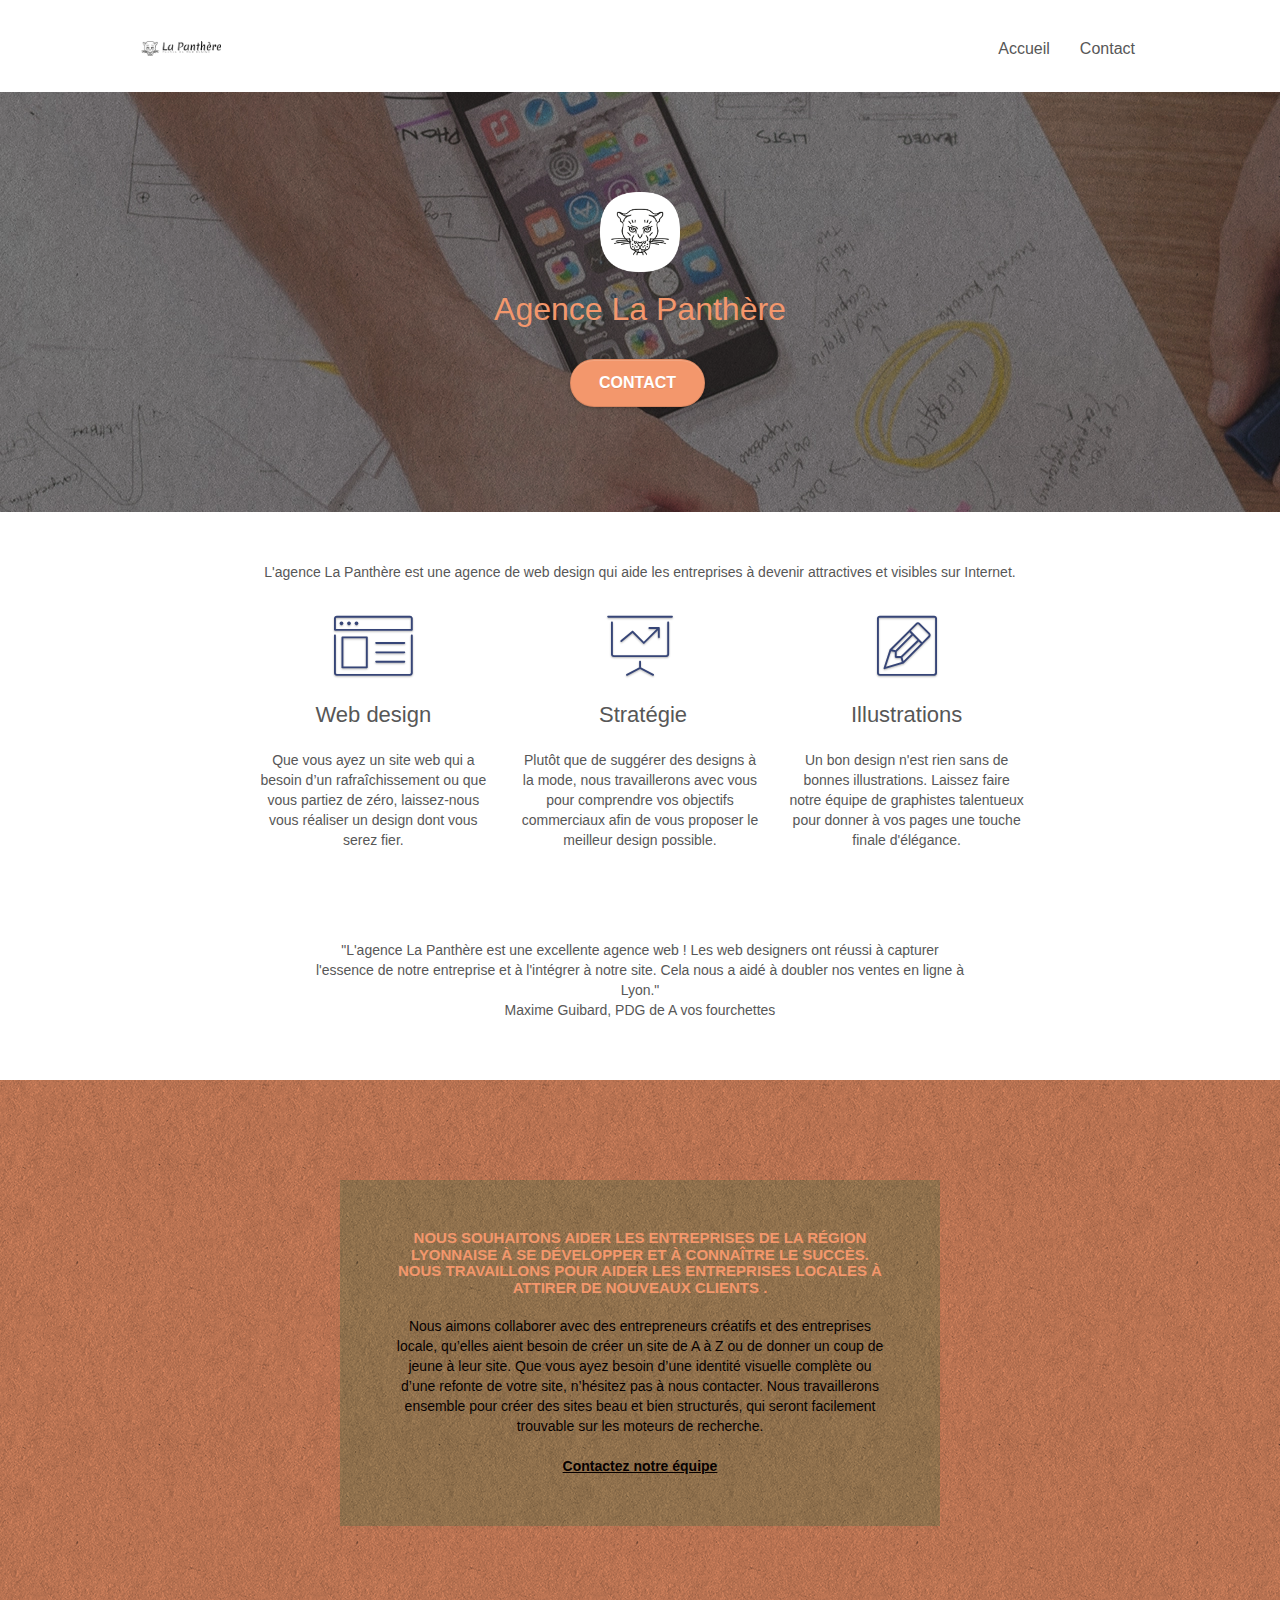
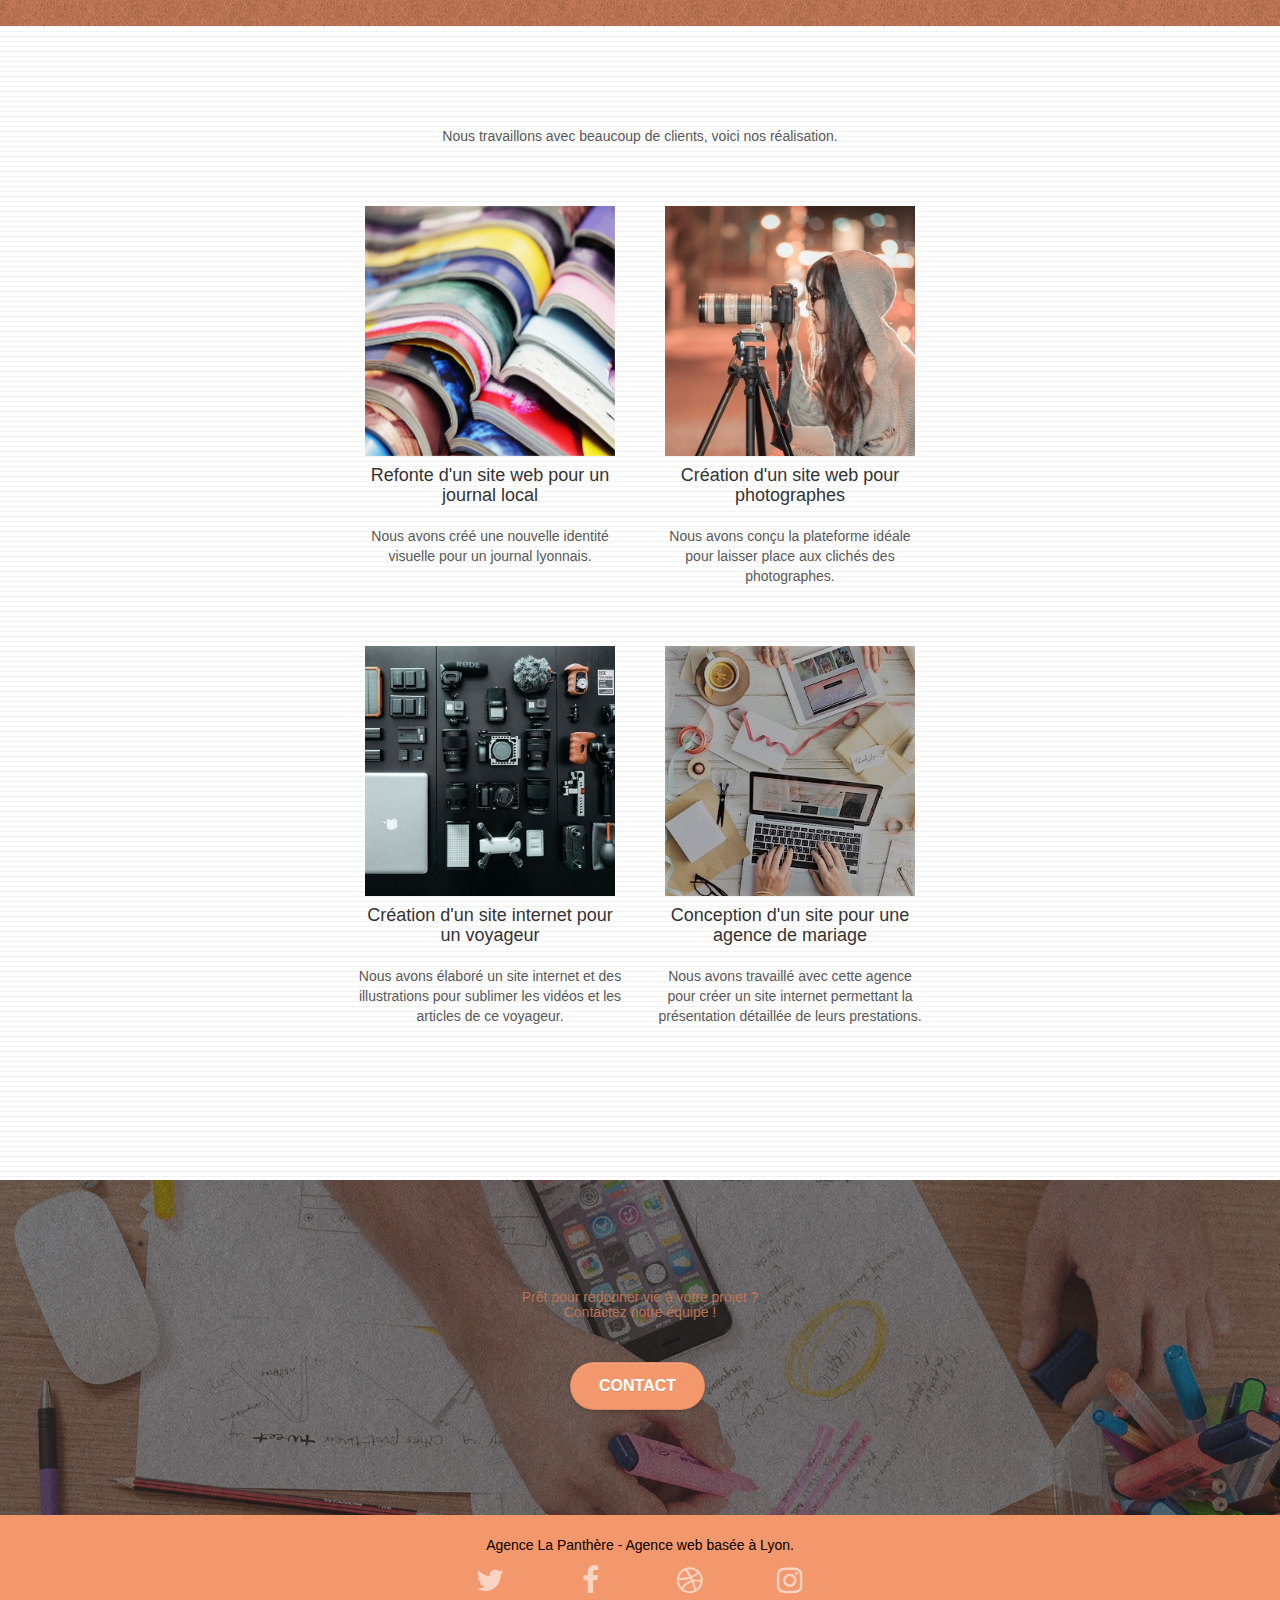
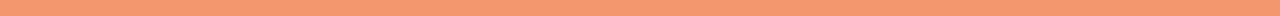
<file: index.html>
<!doctype html>
<html lang="fr">
<!--changement de html lang defaut par fr-->

<head>

	<meta charset="utf-8">
	<meta name="keywords"
		content="seo, google, site web, site internet, agence design paris, agence design, agence design,agence design,agence design,agence design,agence design,agence design,agence design,agence design">
	<!--recupération du texte de la ligne 41 pour remplir la meta description-->
	<meta name="description"
		content="Agence web à paris, stratégie web, web design, illustrations, design de site web, site web, web, internet, site internet, site">
	<meta name="viewport" content="width=device-width, initial-scale=1.0, viewport-fit=cover">
	<link rel="shortcut icon" type="image/png" href="favicon.jpg">
	<link rel="stylesheet" href="https://cdn.jsdelivr.net/npm/bootstrap@3.4.1/dist/css/bootstrap.min.css" integrity="sha384-HSMxcRTRxnN+Bdg0JdbxYKrThecOKuH5zCYotlSAcp1+c8xmyTe9GYg1l9a69psu" crossorigin="anonymous">
	<!--<link rel="stylesheet" type="text/css" href="./css/bootstrap.min.css">-->
	<!--<link rel="stylesheet" type="text/css" href="./css/bootstrap.css"> -->
	<link rel="stylesheet" type="text/css" href="style.min.css">
	<link rel="stylesheet" type="text/css" href="./css/et-line.css">
	<link rel="stylesheet" type="text/css" href="./css/font-awesome.css">



	<!--deplacement de la partie javascript-->

	<title>La Panthère - Accueil</title>
	<!--remplacement du . par un titre-->

	<!-- Analytics -->

	<!-- Analytics END -->

</head>

<body>
	<!-- Principal conteneur -->
	<div class="page-container">

		<!-- bloc-0 -->
		<div class="bloc bgc-white l-bloc " id="bloc-0">
			<div class="container bloc-sm">

				<nav class="navbar row">
					<div class="navbar-header">
						<!--suppression div keywords-->
						<a class="navbar-brand" href="index.html"><img
								src="/img_webp/agence-la-panthere-monochrome.webp"
								alt="paris web design logo agence web meilleure agence" height="40" /></a>
						<!--modification de l'image en webp-->
						<button id="nav-toggle" type="button" class="ui-navbar-toggle navbar-toggle"
							data-toggle="collapse" data-target=".navbar-1">
							<span class="sr-only">Toggle navigation</span><span class="icon-bar"></span><span
								class="icon-bar"></span><span class="icon-bar"></span>
						</button>
					</div>
					<div class="collapse navbar-collapse navbar-1 special-dropdown-nav">
						<ul class="site-navigation nav navbar-nav">
							<li>
								<a href="index.html">Accueil</a>
							</li>

							<!--suppression du li en trop-->

							<li>
								<a href="contact.html">Contact</a>
							</li>
						</ul>
					</div>
				</nav>
			</div>
		</div>
		<!-- bloc-0 END -->

		<!-- bloc-1-presentation -->
		<div class="bloc bgc-dark-slate-blue bg-banniere d-bloc bg-t-edge bloc-bg-texture texture-paper b-parallax"
			id="bloc-1-hero">
			<div class="container bloc-lg">
				<div class="row tight-width-whitespace">
					<div class="col-sm-12">
						<img src="/img_webp/logo.webp" class="center-block image-resize-mode" width="100"
							alt="Agence La Panthère, agence web paris, création logo paris" />
						<!--modification de l'image en webp-->
						<h1 class="text-center hero-bloc-text tc-white ">
							Agence La Panthère
						</h1>
						<div class="text-center">
							<a href="contact.html" class="btn btn-lg btn-clean btn-rd cta-hero btn-atomic-tangerine"
								id="cta-hero">Contact</a>
						</div>
					</div>
				</div>
			</div>
		</div>
		<!-- bloc-1-presentation END -->

		<!-- bloc-2-services -->
		<div class="bloc bgc-white l-bloc" id="bloc-2-services">
			<div class="container bloc-md">
				<div class="row">
					<div class="col-sm-12 text-center">
						<p>L'agence La Panthère est une agence de web design qui aide les entreprises à devenir
							attractives et visibles sur Internet.</p>
						<!--modification de l'image en texte-->
					</div>
				</div>
				<div class="row voffset-lg med-width-whitespace">
					<div class="col-sm-4">
						<div class="text-center">
							<span class="et-icon-browser sm-shadow icon-dark-slate-blue icons icon-lg"></span>
						</div>
						<!--remplacement du h3 par h2-->
						<h2 class="mg-md text-center">
							Web design
						</h2>
						<p class="text-center ">
							Que vous ayez un site web qui a besoin d&rsquo;un rafraîchissement ou que vous partiez de
							zéro, laissez-nous vous réaliser un design dont vous serez fier.
						</p>
					</div>
					<div class="col-sm-4">
						<div class="text-center">
							<span class="et-icon-presentation sm-shadow icon-dark-slate-blue icons icon-lg"></span>
						</div>
						<!--remplacement du h3 par h2-->
						<h2 class="mg-md text-center">
							&nbsp;Stratégie
						</h2>
						<p class="text-center ">
							Plutôt que de suggérer des designs à la mode, nous travaillerons avec vous pour comprendre
							vos objectifs commerciaux afin de vous proposer le meilleur design possible.<br>
						</p>
					</div>
					<div class="col-sm-4">
						<div class="text-center">
							<span class="et-icon-edit sm-shadow icon-dark-slate-blue icons icon-lg"></span>
						</div>
						<!--remplacement du h3 par h2-->
						<h2 class="mg-md text-center">
							Illustrations
						</h2>
						<p class="text-center ">
							Un bon design n'est rien sans de bonnes illustrations. Laissez faire notre équipe de
							graphistes talentueux pour donner à vos pages une touche finale d'élégance.
						</p>
					</div>
				</div>
				<div class="row voffset-lg voffset">
					<div class="col-xs-12 col-md-8 col-md-offset-2 text-center">
						<!--modification de l'image en texte-->
						<p>"L'agence La Panthère est une excellente agence web ! Les web designers ont réussi à capturer
							l'essence de notre entreprise et à l'intégrer à notre site.
							Cela nous a aidé à doubler nos ventes en ligne à Lyon."<br>Maxime Guibard, PDG de A vos
							fourchettes
						</p>
					</div>
				</div>
			</div>
		</div>
		<!-- bloc-2-services END -->

		<!-- bloc-3-what-i-do -->
		<div class="bloc tc-white bgc-atomic-tangerine bg-presentation d-bloc bloc-bg-texture texture-paper b-parallax"
			id="bloc-3-what-i-do">
			<div class="container bloc-lg">
				<div class="row tight-width-whitespace black-background">
					<div class="col-sm-12">
						<!--remplacement du h2 par h3-->
						<h3 class="mg-md text-center tc-white">
							Nous souhaitons aider les entreprises de la région Lyonnaise à se développer et à connaître
							le succès. Nous travaillons pour aider les entreprises locales à attirer de nouveaux clients
							.<br>
						</h3>
						<p class="text-center white">
							Nous aimons collaborer avec des entrepreneurs créatifs et des entreprises locale, qu’elles
							aient besoin de créer un site de A à Z ou de donner un coup de jeune à leur site. Que vous
							ayez besoin d’une identité visuelle complète ou d’une refonte de votre site, n’hésitez pas à
							nous contacter. Nous travaillerons ensemble pour créer des sites beau et bien structurés,
							qui seront facilement trouvable sur les moteurs de recherche. <br><br><a
								class="ltc-white bold-link" href="contact.html">Contactez notre équipe</a><br>
						</p>
					</div>
				</div>
			</div>
		</div>
		<!-- bloc-3-what-i-do END -->

		<!-- bloc-4-portfolio -->
		<div class="bloc bgc-white bg-lines-h2-bg bg-repeat l-bloc" id="bloc-4-portfolio">
			<div class="container bloc-lg">
				<div class="row">
					<div class="col-sm-12 text-center">
						<!--modification de l'image en texte-->
						<p>
							Nous travaillons avec beaucoup de clients, voici nos réalisation.
						</p>
					</div>
				</div>
				<div class="row tight-width-whitespace portfolio-row">
					<div class="col-sm-6">
						<a href="#" data-lightbox="/img_webp/1.webp" data-gallery-id="gallery-1"
							data-caption="Refonte d'un site web pour un journal local" data-frame="snapshot-lb"><img
								src="/img_webp/1.webp"
								alt="paris web design logo agence web meilleure agence et refonte site web journal"
								class="img-responsive portfolio-thumb" /></a>
						<!--remplacement du h3 par h4-->
						<h4 class="mg-md text-center">
							Refonte d'un site web pour un journal local
						</h4>
						<p class="text-center">
							Nous avons créé une nouvelle identité visuelle pour un journal lyonnais.
						</p>
					</div>
					<div class="col-sm-6">
						<a href="#" data-lightbox="/img_webp/2.webp" data-gallery-id="gallery-1"
							data-caption="Création d'un site web pour photographes" data-frame="snapshot-lb"><img
								src="/img_webp/2.webp" class="img-responsive portfolio-thumb"
								alt="paris web design logo agence web meilleure agence, Création d'un site web pour photographes" /></a>
						<!--remplacement du h3 par h4-->
						<h4 class="mg-md text-center">
							Création d'un site web pour photographes
						</h4>
						<p class="text-center">
							Nous avons conçu la plateforme idéale pour laisser place aux clichés des photographes.
						</p>
					</div>
				</div>
				<div class="row tight-width-whitespace portfolio-row">
					<div class="col-sm-6">
						<a href="#" data-lightbox="/img_webp/3.webp" data-gallery-id="gallery-1"
							data-caption="Création d'un site internet pour un voyageur" data-frame="snapshot-lb"><img
								src="/img_webp/3.webp" class="img-responsive portfolio-thumb"
								alt="paris web design logo agence web meilleure agence, Création d'un site web pour voyageur" /></a>
						<!--remplacement du h3 par h4-->
						<h4 class="mg-md text-center">
							Création d'un site internet pour un voyageur
						</h4>
						<p class="text-center">
							Nous avons élaboré un site internet et des illustrations pour sublimer les vidéos et les
							articles de ce voyageur.
						</p>
					</div>
					<div class="col-sm-6">
						<a href="#" data-lightbox="/img_webp/4.webp" data-gallery-id="gallery-1"
							data-caption="Conception d'un site pour une agence de mariage" data-frame="snapshot-lb"><img
								src="/img_webp/4.webp" class="img-responsive portfolio-thumb"
								alt="paris web design logo agence web meilleure agence, Création d'un site web pour agence de mariage" /></a>
						<!--remplacement du h3 par h4-->
						<h4 class="mg-md text-center">
							Conception d'un site pour une agence de mariage
						</h4>
						<p class="text-center">
							Nous avons travaillé avec cette agence pour créer un site internet permettant la
							présentation détaillée de leurs prestations.
						</p>
					</div>
				</div>
			</div>
		</div>
		<!-- bloc-4-portfolio END -->

		<!-- bloc-5-cta -->
		<div class="bloc bgc-dark-slate-blue bg-banniere d-bloc bloc-bg-texture texture-paper" id="bloc-5-cta">
			<div class="container bloc-lg">
				<div class="row">
					<!--remplacement du h2 par h5-->
					<h5 class="mg-md text-center tc-white">
						Prêt pour redonner vie à votre projet ?<br>Contactez notre équipe !
					</h5>
					<div class="col-sm-12 text-center">
						<a href="contact.html"
							class="btn btn-atomic-tangerine btn-clean btn-rd btn-lg cta-hero">Contact</a>
					</div>
				</div>
			</div>
		</div>
		<!-- bloc-5-cta END -->

		<!-- Footer - bloc-8 -->
		<div class="bloc bgc-atomic-tangerine d-bloc" id="bloc-8">
			<div class="container bloc-sm">
				<div class="row">
					<div class="col-sm-12">
						<p class="text-center white">
							Agence La Panthère - Agence web basée à Lyon.<br>
						</p>
						<div class="row row-no-gutters social">
							<div class="col-sm-3">
								<div class="text-center">
									<a class="social" href="index.html" aria-label="Enter search term"><span
											class="fa fa-twitter icon-md"></span></a>
											<!--ajout d'un aria-label pour remplacer le texte que lighthouse-->
								</div>
							</div>
							<div class="col-sm-3">
								<div class="text-center">
									<a class="social" href="index.html" aria-label="Enter search term"><span
											class="fa fa-facebook icon-md"></span></a>
											<!--ajout d'un aria-label pour remplacer le texte que lighthouse-->
								</div>
							</div>
							<div class="col-sm-3">
								<div class="text-center">
									<a class="social" href="index.html" aria-label="Enter search term"><span
											class="fa fa-dribbble icon-md"></span></a>
											<!--ajout d'un aria-label pour remplacer le texte que lighthouse-->
								</div>
							</div>
							<div class="col-sm-3">
								<div class="text-center">
									<a class="social" href="index.html" aria-label="Enter search term"><span
											class="fa fa-instagram icon-md"></span></a>
											<!--ajout d'un aria-label pour remplacer le texte que lighthouse-->
								</div>
							</div>
					</div>
				</div>
			</div>
		</div>
		<!-- Footer - bloc-8 END -->

	</div>
	<!-- Principal conteneur END -->

	<script src="https://code.jquery.com/jquery-1.12.4.min.js" integrity="sha384-nvAa0+6Qg9clwYCGGPpDQLVpLNn0fRaROjHqs13t4Ggj3Ez50XnGQqc/r8MhnRDZ" crossorigin="anonymous"></script>
	<script src="https://cdn.jsdelivr.net/npm/bootstrap@3.4.1/dist/js/bootstrap.min.js" integrity="sha384-aJ21OjlMXNL5UyIl/XNwTMqvzeRMZH2w8c5cRVpzpU8Y5bApTppSuUkhZXN0VxHd" crossorigin="anonymous"></script>
	
</body>
</html>
</file>
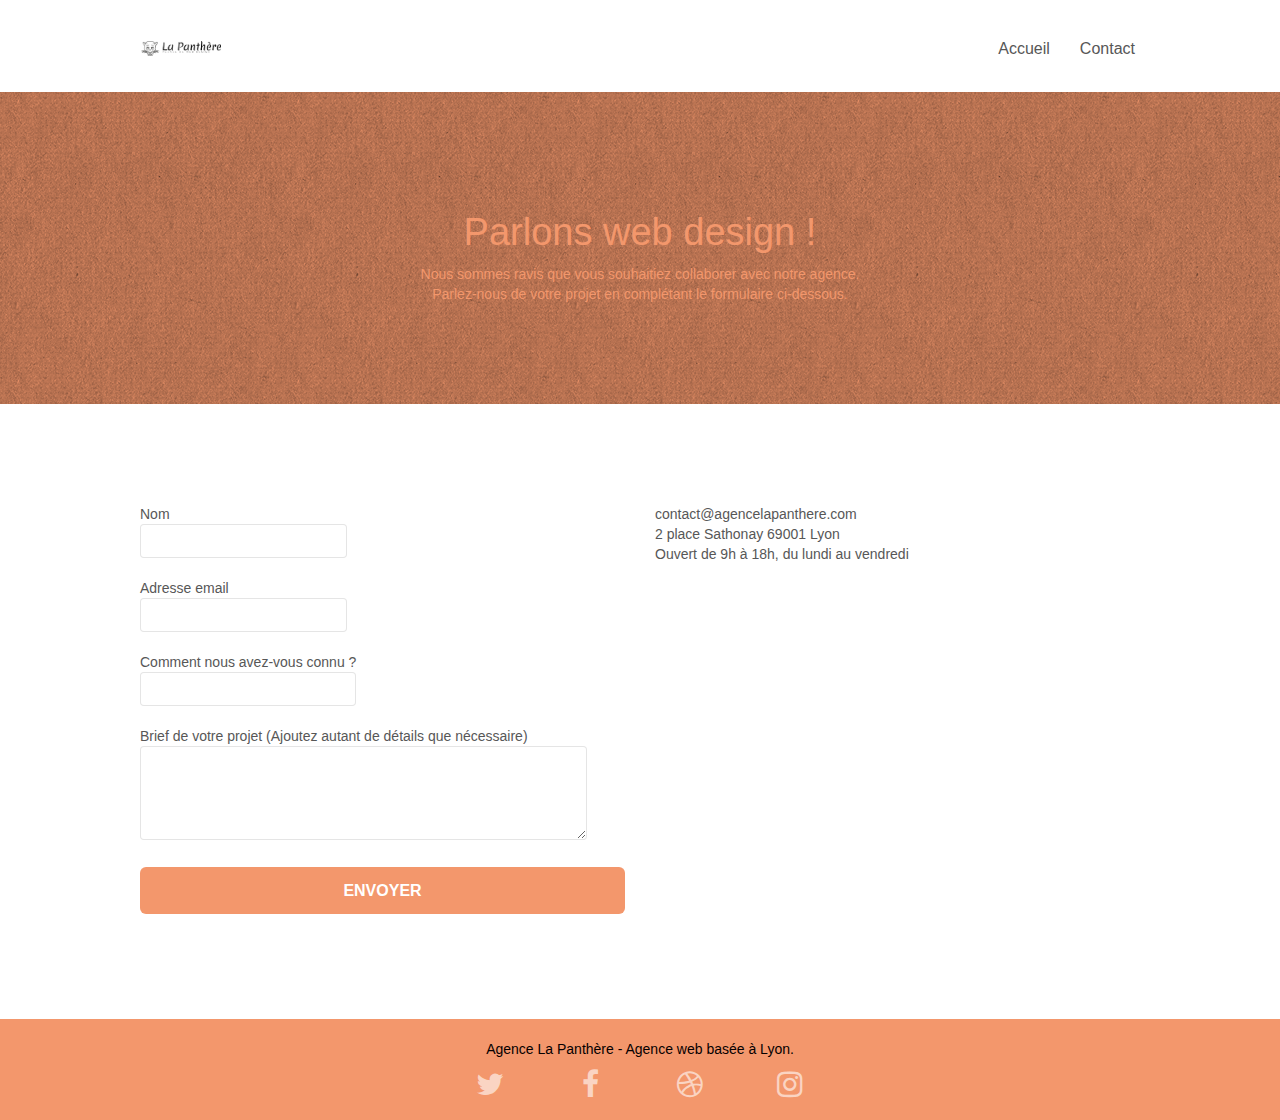
<file: contact.html>
<!doctype html>
<html lang="fr">

<head>
	<meta charset="utf-8">
	<meta name="keywords"
		content="seo, google, site web, site internet, agence design paris, agence design, agence design,agence design,agence design,agence design,agence design,agence design,agence design,agence design">
	<!--recupération du texte de la ligne 41 pour remplir la meta description-->
	<meta name="description"
		content="Agence web à paris, stratégie web, web design, illustrations, design de site web, site web, web, internet, site internet, site">
	<meta name="viewport" content="width=device-width, initial-scale=1.0, viewport-fit=cover">
	<link rel="shortcut icon" type="image/png" href="favicon.jpg">
	<!--	<link rel="stylesheet" type="text/css" href="./css/bootstrap.css"> -->
	<link rel="stylesheet" href="https://cdn.jsdelivr.net/npm/bootstrap@3.4.1/dist/css/bootstrap.min.css" integrity="sha384-HSMxcRTRxnN+Bdg0JdbxYKrThecOKuH5zCYotlSAcp1+c8xmyTe9GYg1l9a69psu" crossorigin="anonymous">
	<!--<link rel="stylesheet" type="text/css" href="./css/bootstrap.min.css">-->
	<!--<link rel="stylesheet" type="text/css" href="./css/bootstrap.css"> -->
	<link rel="stylesheet" type="text/css" href="style.min.css">
	<link rel="stylesheet" type="text/css" href="./css/et-line.css">
	<link rel="stylesheet" type="text/css" href="./css/font-awesome.css">


	<!--deplacement de la partie javascript-->

	<title>La Panthère - Contact</title>
	<!--remplacement du . par un titre-->

	<!-- Analytics -->

	<!-- Analytics END -->

</head>

<body>
	<!-- Principal conteneur -->
	<div class="page-container">

		<!-- bloc-0 -->
		<div class="bloc bgc-white l-bloc " id="bloc-0">
			<div class="container bloc-sm">
				<nav class="navbar row">
					<div class="navbar-header">
						<a class="navbar-brand" href="index.html"><img
								src="/img_webp/agence-la-panthere-monochrome.webp" alt="atlanta web design logo"
								height="40" /></a>
						<button id="nav-toggle" type="button" class="ui-navbar-toggle navbar-toggle"
							data-toggle="collapse" data-target=".navbar-1">
							<span class="sr-only">Toggle navigation</span><span class="icon-bar"></span><span
								class="icon-bar"></span><span class="icon-bar"></span>
						</button>
					</div>
					<div class="collapse navbar-collapse navbar-1 special-dropdown-nav">
						<ul class="site-navigation nav navbar-nav">
							<li>
								<a href="index.html">Accueil</a>
							</li>

							<!--suppression du li en trop-->

							<li>
								<a href="contact.html">Contact</a>
							</li>
						</ul>
					</div>
				</nav>
			</div>
		</div>
		<!-- bloc-0 END -->

		<!-- bloc-6 -->
		<div class="bloc bg-dots-bg bg-repeat bgc-atomic-tangerine d-bloc bloc-bg-texture texture-paper" id="bloc-6">
			<div class="container bloc-lg">
				<div class="row">
					<div class="col-sm-12">
						<h1 class="text-center hero-bloc-text tc-white">
							Parlons web design !
						</h1>
						<p class="text-center mg-lg tc-white tight-width-whitespace">
							Nous sommes ravis que vous souhaitiez collaborer avec notre agence.<br>
							Parlez-nous de votre projet en complétant le formulaire ci-dessous.
						</p>
					</div>
				</div>
			</div>
		</div>
		<!-- bloc-6 END -->

		<!-- bloc-7 -->
		<div class="bloc bgc-white l-bloc" id="bloc-7">
			<div class="container bloc-lg">
				<div class="row">
					<div class="col-sm-6">
						<form id="form_1" >
							<div class="form-group">
								<label>
									Nom
									<input id="name" class="form-control" required />
								</label>
							</div>
							<div class="form-group">
								<label>
									Adresse email
									<input id="email" class="form-control" type="email" required />
								</label>
							</div>
							<div class="form-group">
								<label>
									Comment nous avez-vous connu ?
									<input class="form-control" type="email" required id="input_504" />
								</label>
							</div>
							<div class="form-group">
								<label>
									Brief de votre projet (Ajoutez autant de détails que nécessaire)<br>
									<textarea id="message" class="form-control" rows="4" cols="50"
									required></textarea>
								</label>
								<!--remis a la bonne place les input et textarea-->
							</div>
							<button class="bloc-button btn btn-lg btn-block cta-hero btn-atomic-tangerine"
								type="submit">
								Envoyer
							</button>
						</form>
					</div>
					<div class="col-sm-6">
						<p>
							contact@agencelapanthere.com<br>2 place Sathonay 69001 Lyon<br>Ouvert de 9h à 18h, du lundi
							au vendredi<br>
						</p>
					</div>
				</div>
			</div>
		</div>
		<!-- bloc-7 END -->

		<!-- ScrollToTop Button -->
		<a class="bloc-button btn btn-d scrollToTop" onclick="scrollToTarget('1')"><span
				class="fa fa-chevron-up"></span></a>
		<!-- ScrollToTop Button END-->


		<!-- Footer - bloc-8 -->
		<div class="bloc bgc-atomic-tangerine d-bloc" id="bloc-8">
			<div class="container bloc-sm">
				<div class="row">
					<div class="col-sm-12">
						<p class="text-center white">
							Agence La Panthère - Agence web basée à Lyon.<br>
						</p>
						<div class="row row-no-gutters social">
							<div class="col-sm-3">
								<div class="text-center">
									<a class="social" href="index.html"><span class="fa fa-twitter icon-md"></span></a>
								</div>
							</div>
							<div class="col-sm-3">
								<div class="text-center">
									<a class="social" href="index.html"><span class="fa fa-facebook icon-md"></span></a>
								</div>
							</div>
							<div class="col-sm-3">
								<div class="text-center">
									<a class="social" href="index.html"><span class="fa fa-dribbble icon-md"></span></a>
								</div>
							</div>
							<div class="col-sm-3">
								<div class="text-center">
									<a class="social" href="index.html"><span
											class="fa fa-instagram icon-md"></span></a>
								</div>
							</div>
						</div>
					</div>
				</div>
			</div>
		</div>
		<!-- Footer - bloc-8 END -->

	</div>
	<!-- Principal conteneur END -->

	
	<script src="https://code.jquery.com/jquery-1.12.4.min.js" integrity="sha384-nvAa0+6Qg9clwYCGGPpDQLVpLNn0fRaROjHqs13t4Ggj3Ez50XnGQqc/r8MhnRDZ" crossorigin="anonymous"></script>
	<script src="https://cdn.jsdelivr.net/npm/bootstrap@3.4.1/dist/js/bootstrap.min.js" integrity="sha384-aJ21OjlMXNL5UyIl/XNwTMqvzeRMZH2w8c5cRVpzpU8Y5bApTppSuUkhZXN0VxHd" crossorigin="anonymous"></script>

</body>
</html>
</file>
<file: css/et-line.css>
@font-face {
    font-family: et-line;
    src: url(../fonts/et-line.eot);
    src: url(../fonts/et-line.eot?#iefix) format('embedded-opentype'), url(../fonts/et-line.woff) format('woff'), url(../fonts/et-line.ttf) format('truetype'), url(../fonts/et-line.svg#et-line) format('svg');
    font-weight: 400;
    font-style: normal
}

.et-icon-adjustments,
.et-icon-alarmclock,
.et-icon-anchor,
.et-icon-aperture,
.et-icon-attachment,
.et-icon-bargraph,
.et-icon-basket,
.et-icon-beaker,
.et-icon-bike,
.et-icon-book-open,
.et-icon-briefcase,
.et-icon-browser,
.et-icon-calendar,
.et-icon-camera,
.et-icon-caution,
.et-icon-chat,
.et-icon-circle-compass,
.et-icon-clipboard,
.et-icon-clock,
.et-icon-cloud,
.et-icon-compass,
.et-icon-desktop,
.et-icon-dial,
.et-icon-document,
.et-icon-documents,
.et-icon-download,
.et-icon-dribbble,
.et-icon-edit,
.et-icon-envelope,
.et-icon-expand,
.et-icon-facebook,
.et-icon-flag,
.et-icon-focus,
.et-icon-gears,
.et-icon-genius,
.et-icon-gift,
.et-icon-global,
.et-icon-globe,
.et-icon-googleplus,
.et-icon-grid,
.et-icon-happy,
.et-icon-hazardous,
.et-icon-heart,
.et-icon-hotairballoon,
.et-icon-hourglass,
.et-icon-key,
.et-icon-laptop,
.et-icon-layers,
.et-icon-lifesaver,
.et-icon-lightbulb,
.et-icon-linegraph,
.et-icon-linkedin,
.et-icon-lock,
.et-icon-magnifying-glass,
.et-icon-map,
.et-icon-map-pin,
.et-icon-megaphone,
.et-icon-mic,
.et-icon-mobile,
.et-icon-newspaper,
.et-icon-notebook,
.et-icon-paintbrush,
.et-icon-paperclip,
.et-icon-pencil,
.et-icon-phone,
.et-icon-picture,
.et-icon-pictures,
.et-icon-piechart,
.et-icon-presentation,
.et-icon-pricetags,
.et-icon-printer,
.et-icon-profile-female,
.et-icon-profile-male,
.et-icon-puzzle,
.et-icon-quote,
.et-icon-recycle,
.et-icon-refresh,
.et-icon-ribbon,
.et-icon-rss,
.et-icon-sad,
.et-icon-scissors,
.et-icon-scope,
.et-icon-search,
.et-icon-shield,
.et-icon-speedometer,
.et-icon-strategy,
.et-icon-streetsign,
.et-icon-tablet,
.et-icon-target,
.et-icon-telescope,
.et-icon-toolbox,
.et-icon-tools,
.et-icon-tools-2,
.et-icon-trophy,
.et-icon-tumblr,
.et-icon-twitter,
.et-icon-upload,
.et-icon-video,
.et-icon-wallet,
.et-icon-wine {
    font-family: et-line;
    speak: none;
    font-style: normal;
    font-weight: 400;
    font-variant: normal;
    text-transform: none;
    line-height: 1;
    -webkit-font-smoothing: antialiased;
    -moz-osx-font-smoothing: grayscale;
    display: inline-block
}

.et-icon-mobile:before {
    content: "\e000"
}

.et-icon-laptop:before {
    content: "\e001"
}

.et-icon-desktop:before {
    content: "\e002"
}

.et-icon-tablet:before {
    content: "\e003"
}

.et-icon-phone:before {
    content: "\e004"
}

.et-icon-document:before {
    content: "\e005"
}

.et-icon-documents:before {
    content: "\e006"
}

.et-icon-search:before {
    content: "\e007"
}

.et-icon-clipboard:before {
    content: "\e008"
}

.et-icon-newspaper:before {
    content: "\e009"
}

.et-icon-notebook:before {
    content: "\e00a"
}

.et-icon-book-open:before {
    content: "\e00b"
}

.et-icon-browser:before {
    content: "\e00c"
}

.et-icon-calendar:before {
    content: "\e00d"
}

.et-icon-presentation:before {
    content: "\e00e"
}

.et-icon-picture:before {
    content: "\e00f"
}

.et-icon-pictures:before {
    content: "\e010"
}

.et-icon-video:before {
    content: "\e011"
}

.et-icon-camera:before {
    content: "\e012"
}

.et-icon-printer:before {
    content: "\e013"
}

.et-icon-toolbox:before {
    content: "\e014"
}

.et-icon-briefcase:before {
    content: "\e015"
}

.et-icon-wallet:before {
    content: "\e016"
}

.et-icon-gift:before {
    content: "\e017"
}

.et-icon-bargraph:before {
    content: "\e018"
}

.et-icon-grid:before {
    content: "\e019"
}

.et-icon-expand:before {
    content: "\e01a"
}

.et-icon-focus:before {
    content: "\e01b"
}

.et-icon-edit:before {
    content: "\e01c"
}

.et-icon-adjustments:before {
    content: "\e01d"
}

.et-icon-ribbon:before {
    content: "\e01e"
}

.et-icon-hourglass:before {
    content: "\e01f"
}

.et-icon-lock:before {
    content: "\e020"
}

.et-icon-megaphone:before {
    content: "\e021"
}

.et-icon-shield:before {
    content: "\e022"
}

.et-icon-trophy:before {
    content: "\e023"
}

.et-icon-flag:before {
    content: "\e024"
}

.et-icon-map:before {
    content: "\e025"
}

.et-icon-puzzle:before {
    content: "\e026"
}

.et-icon-basket:before {
    content: "\e027"
}

.et-icon-envelope:before {
    content: "\e028"
}

.et-icon-streetsign:before {
    content: "\e029"
}

.et-icon-telescope:before {
    content: "\e02a"
}

.et-icon-gears:before {
    content: "\e02b"
}

.et-icon-key:before {
    content: "\e02c"
}

.et-icon-paperclip:before {
    content: "\e02d"
}

.et-icon-attachment:before {
    content: "\e02e"
}

.et-icon-pricetags:before {
    content: "\e02f"
}

.et-icon-lightbulb:before {
    content: "\e030"
}

.et-icon-layers:before {
    content: "\e031"
}

.et-icon-pencil:before {
    content: "\e032"
}

.et-icon-tools:before {
    content: "\e033"
}

.et-icon-tools-2:before {
    content: "\e034"
}

.et-icon-scissors:before {
    content: "\e035"
}

.et-icon-paintbrush:before {
    content: "\e036"
}

.et-icon-magnifying-glass:before {
    content: "\e037"
}

.et-icon-circle-compass:before {
    content: "\e038"
}

.et-icon-linegraph:before {
    content: "\e039"
}

.et-icon-mic:before {
    content: "\e03a"
}

.et-icon-strategy:before {
    content: "\e03b"
}

.et-icon-beaker:before {
    content: "\e03c"
}

.et-icon-caution:before {
    content: "\e03d"
}

.et-icon-recycle:before {
    content: "\e03e"
}

.et-icon-anchor:before {
    content: "\e03f"
}

.et-icon-profile-male:before {
    content: "\e040"
}

.et-icon-profile-female:before {
    content: "\e041"
}

.et-icon-bike:before {
    content: "\e042"
}

.et-icon-wine:before {
    content: "\e043"
}

.et-icon-hotairballoon:before {
    content: "\e044"
}

.et-icon-globe:before {
    content: "\e045"
}

.et-icon-genius:before {
    content: "\e046"
}

.et-icon-map-pin:before {
    content: "\e047"
}

.et-icon-dial:before {
    content: "\e048"
}

.et-icon-chat:before {
    content: "\e049"
}

.et-icon-heart:before {
    content: "\e04a"
}

.et-icon-cloud:before {
    content: "\e04b"
}

.et-icon-upload:before {
    content: "\e04c"
}

.et-icon-download:before {
    content: "\e04d"
}

.et-icon-target:before {
    content: "\e04e"
}

.et-icon-hazardous:before {
    content: "\e04f"
}

.et-icon-piechart:before {
    content: "\e050"
}

.et-icon-speedometer:before {
    content: "\e051"
}

.et-icon-global:before {
    content: "\e052"
}

.et-icon-compass:before {
    content: "\e053"
}

.et-icon-lifesaver:before {
    content: "\e054"
}

.et-icon-clock:before {
    content: "\e055"
}

.et-icon-aperture:before {
    content: "\e056"
}

.et-icon-quote:before {
    content: "\e057"
}

.et-icon-scope:before {
    content: "\e058"
}

.et-icon-alarmclock:before {
    content: "\e059"
}

.et-icon-refresh:before {
    content: "\e05a"
}

.et-icon-happy:before {
    content: "\e05b"
}

.et-icon-sad:before {
    content: "\e05c"
}

.et-icon-facebook:before {
    content: "\e05d"
}

.et-icon-twitter:before {
    content: "\e05e"
}

.et-icon-googleplus:before {
    content: "\e05f"
}

.et-icon-rss:before {
    content: "\e060"
}

.et-icon-tumblr:before {
    content: "\e061"
}

.et-icon-linkedin:before {
    content: "\e062"
}

.et-icon-dribbble:before {
    content: "\e063"
}
</file>
<file: style.min.css>
.d-bloc .navbar-toggle .icon-bar,body{background:#fff}.bloc .container,.row.row-no-gutters>[class*=" col-"],.row.row-no-gutters>[class^=col-]{padding-right:0;padding-left:0}.nav-center .navbar-brand img,body{margin:0}.nav-invert .navbar .nav,.nav>li{float:left}a,button{outline:0!important}.scrollToTop,a,button{transition:.3s ease-in-out}body{padding:0;overflow-x:hidden;-webkit-font-smoothing:antialiased;-moz-osx-font-smoothing:grayscale}a:hover{text-decoration:none;cursor:pointer}#page-loading-blocs-notifaction{position:fixed;top:0;bottom:0;width:100%;z-index:100000;background:url("img/pageload-spinner.gif") center center no-repeat #fff}.bloc{width:100%;clear:both;background:50% 50%/cover no-repeat;padding:0 50px;-webkit-background-size:cover;-moz-background-size:cover;-o-background-size:cover;position:relative}.bloc-lg{padding:100px 50px}.bloc-md{padding:50px}.bloc-sm{padding:20px 50px}.bg-b-edge,.bg-bl-edge,.bg-br-edge,.bg-center,.bg-l-edge,.bg-r-edge,.bg-repeat,.bg-t-edge,.bg-tl-edge,.bg-tr-edge{-webkit-background-size:auto!important;-moz-background-size:auto!important;-o-background-size:auto!important;background-size:auto!important}.bg-repeat,.nav>li a:focus,.nav>li a:hover{background:0 0}.bg-t-edge{background:top no-repeat}.bloc-bg-texture::before{content:"";background-size:2px 2px;position:absolute;top:0;bottom:0;left:0;right:0}.texture-paper::before{background:url("/img_webp/texture-paper.webp") 0 0/280px 280px}.nav>li>.dropdown a,.navbar-toggle:hover{background:0 0!important}.b-parallax{background-attachment:fixed}.d-bloc{color:rgba(255,255,255,.7)}.d-bloc button:hover{color:rgba(255,255,255,.9)}.d-bloc .icon-round,.d-bloc .icon-rounded,.d-bloc .icon-semi-rounded-a,.d-bloc .icon-semi-rounded-b,.d-bloc .icon-square{border-color:rgba(255,255,255,.9)}.d-bloc .divider-h span{border-color:rgba(255,255,255,.2)}.d-bloc .a-btn,.d-bloc .navbar a,.d-bloc .navbar-brand,.d-bloc a .icon-lg,.d-bloc a .icon-md,.d-bloc a .icon-sm,.d-bloc a .icon-xl,.d-bloc h1 a,.d-bloc h2 a,.d-bloc h3 a,.d-bloc h4 a,.d-bloc h5 a,.d-bloc h6 a,.d-bloc p a{color:rgba(255,255,255,.6)}.d-bloc .a-btn:hover,.d-bloc .navbar a:hover,.d-bloc .navbar-brand:hover,.d-bloc a:hover .icon-lg,.d-bloc a:hover .icon-md,.d-bloc a:hover .icon-sm,.d-bloc a:hover .icon-xl,.d-bloc h1 a:hover,.d-bloc h2 a:hover,.d-bloc h3 a:hover,.d-bloc h4 a:hover,.d-bloc h5 a:hover,.d-bloc h6 a:hover,.d-bloc p a:hover{color:#fff}.d-bloc .btn-wire,.d-bloc .btn-wire:hover{color:#fff;border-color:#fff}.d-bloc .panel icon,.l-bloc .icon-round,.l-bloc .icon-rounded,.l-bloc .icon-semi-rounded-a,.l-bloc .icon-semi-rounded-b,.l-bloc .icon-square{border-color:rgba(0,0,0,.7)}.d-bloc .panel button:hover,.l-bloc button:hover{color:rgba(0,0,0,.7)}.d-bloc .panel .divider-h span,.l-bloc .divider-h span{border-color:rgba(0,0,0,.1)}.d-bloc .panel .a-btn,.l-bloc .a-btn,.l-bloc .navbar a,.l-bloc .navbar-brand,.l-bloc .navbar-toggle .icon-bar,.l-bloc a .icon-lg,.l-bloc a .icon-md,.l-bloc a .icon-sm,.l-bloc a .icon-xl,.l-bloc h1 a,.l-bloc h2 a,.l-bloc h3 a,.l-bloc h4 a,.l-bloc h5 a,.l-bloc h6 a,.l-bloc p a{color:rgba(0,0,0,.6)}.d-bloc .panel .a-btn:hover,.l-bloc .a-btn:hover,.l-bloc .navbar a:hover,.l-bloc .navbar-brand:hover,.l-bloc a:hover .icon-lg,.l-bloc a:hover .icon-md,.l-bloc a:hover .icon-sm,.l-bloc a:hover .icon-xl,.l-bloc h1 a:hover,.l-bloc h2 a:hover,.l-bloc h3 a:hover,.l-bloc h4 a:hover,.l-bloc h5 a:hover,.l-bloc h6 a:hover,.l-bloc p a:hover{color:#000}.d-bloc .panel .btn-wire,.d-bloc .panel .btn-wire:hover,.l-bloc .btn-wire,.l-bloc .btn-wire:hover{color:rgba(0,0,0,.7);border-color:rgba(0,0,0,.3)}.voffset{margin-top:30px}.voffset-lg{margin-top:80px}.row-no-gutters{margin-right:0;margin-left:0}#bloc-1-hero h1{font-size:32px}.navbar{margin-bottom:0;z-index:1}.navbar-brand{height:auto;padding:3px 15px;font-size:25px;font-weight:600;line-height:44px}.navbar-brand img{max-height:200px;margin:0 5px 0 0;display:inline}.navbar-brand img[src$=svg]{min-width:100px}.navbar .nav{padding-top:2px;margin-right:-16px;float:right;z-index:1}.nav>li{margin-top:4px;font-size:16px}.navbar-nav .open .dropdown-menu>li>a{text-align:inherit}.navbar-toggle{margin:10px 10px 0 0;border:0}.mg-lg,.mg-md{margin-top:10px}.navbar-toggle .icon-bar{background-color:rgba(0,0,0,.5);width:26px}.nav-invert .navbar-brand,.nav-invert .navbar-header{float:right;position:relative;z-index:2}@media (min-width:768px){.site-navigation{position:absolute;top:50%;right:20px;transform:translate(0,-50%);-webkit-transform:translateY(-50%)}.nav>li .dropdown-menu a,.nav>li .dropdown-menu a:hover{color:#484848}.nav-invert .site-navigation{left:0;right:0}.nav-center{text-align:center}.nav-center .navbar-header{width:100%}.nav-center .nav>li,.nav-center .navbar-brand,.nav-center .navbar-header{float:none;display:inline-block}.nav-center .site-navigation{position:relative;width:100%;right:0;margin-right:0;margin-top:20px}.nav-center.mini-nav .navbar-toggle{float:none;margin:10px auto 0}}.nav>li>.dropdown a{display:block;padding:14px 15px}nav .caret{margin:0 5px}.dropdown-menu .dropdown-menu{top:-8px;left:100%}.dropdown-menu .dropmenu-flow-right{top:100%;left:0;margin-left:-1px;border-top-left-radius:0;border-top-right-radius:0}.dropdown-menu .dropdown span{border:4px solid #000;border-top-color:transparent;border-right-color:transparent;border-bottom-color:transparent;margin:6px -5px 0 0!important;float:right}.mg-md{margin-bottom:20px}.mg-lg{margin-bottom:40px}.btn{margin:0 5px 5px 0}.btn.pull-right{margin:0 0 5px 5px}.btn-d,.btn-d:focus,.btn-d:hover{color:#fff;background:rgba(0,0,0,.3)}.close-lightbox,.lightbox-caption,.next-lightbox,.prev-lightbox{background:rgba(0,0,0,.5);position:absolute}.btn-rd{border-radius:40px}.btn-clean{border:1px solid rgba(0,0,0,.08);border-bottom-color:rgba(0,0,0,.1);text-shadow:0 1px 0 rgba(0,0,1,.1);box-shadow:0 1px 3px rgba(0,0,1,.25),inset 0 1px 0 0 rgba(255,255,255,.15)}.icon-md{font-size:30px!important}.icon-lg{font-size:60px!important}.showScrollTop,p{font-size:14px}.sm-shadow{text-shadow:0 1px 2px rgba(0,0,0,.3)}.panel-sq,.panel-sq .panel-footer,.panel-sq .panel-heading{border-radius:0}.panel-rd{border-radius:30px}.panel-rd .panel-heading{border-radius:29px 29px 0 0}.panel-rd .panel-footer{border-radius:0 0 29px 29px}.form-control{border-color:rgba(0,0,0,.1);box-shadow:none}.scrollToTop{width:40px;height:40px;position:fixed;bottom:20px;right:20px;opacity:0;z-index:500}.scrollToTop span{margin-top:6px}.showScrollTop{opacity:1}a[data-lightbox]{position:relative;display:block;text-align:center}a[data-lightbox]:hover::before{content:"+";font-family:HelveticaNeue-Light,"Helvetica Neue Light","Helvetica Neue",Helvetica,Arial;font-size:32px;width:50px;height:50px;margin-left:-25px;border-radius:50%;background:rgba(0,0,0,.6);color:#fff;font-weight:100;z-index:1;position:absolute;top:50%;transform:translateY(-50%);-webkit-transform:translateY(-50%)}a[data-lightbox]:hover img{opacity:.6;-webkit-animation-fill-mode:none;animation-fill-mode:none}#lightbox-modal{display:flex;align-items:center}#lightbox-modal .modal-dialog{width:90%;max-width:900px;margin:0 auto}#lightbox-modal .modal-dialog img{max-height:90vh;margin:0 auto}.lightbox-caption{padding:20px;color:#fff;left:15px;right:15px;bottom:5px}.close-lightbox{color:#fff;font-size:30px;top:20px;right:20px;z-index:20;border:none;line-height:30px;padding:0 9px 5px;opacity:.3}.close-lightbox:hover,.next-lightbox:hover,.prev-lightbox:hover{opacity:1;color:#fff}.next-lightbox,.prev-lightbox{font-size:20px;color:rgba(255,255,255,.9);transition:.2s ease-in-out;top:45%;z-index:1;opacity:.4}.next-lightbox{padding:6px 8px 1px 13px;right:25px}.prev-lightbox{padding:6px 13px 1px 10px;left:25px}.snapshot-lb .modal-body{padding-bottom:45px}.snapshot-lb .lightbox-caption{padding:0;color:rgba(0,0,0,.5);background:0 0}.btn,a,h1,h2,h3,h4,h5,h6,label,p{font-family:helvetica;font-weight:400;color:#575757!important}h1,h3,h4{color:#333!important}.cta-hero,.ltc-white,.white{color:#060000!important}.container{max-width:1000px}.hero-bloc-text{font-size:38px}.hero-bloc-text-sub{font-size:36px}.statement-bloc-text{line-height:26px;font-style:italic;font-size:20px;text-align:center;font-weight:lighter;max-width:520px;margin:auto}.cta-hero,h3{text-transform:uppercase;font-weight:700}.tight-width-whitespace{max-width:600px;margin:auto}.h1{font-size:20px;font-family:"Open Sans"}.cta-hero{margin-top:22px;padding:12px 28px;font-size:16px}.social{max-width:400px;margin:auto}h2{font-size:22px;line-height:1.4em}h3{font-size:15px}.med-width-whitespace{max-width:800px;margin:auto;box-shadow:0 0 0 #000}.center-block{display:block;margin-right:auto;margin-left:auto}img{vertical-align:middle;width:80px;height:auto;border:0}.icons{margin-bottom:14px;margin-top:24px}.portfolio-thumb{width:250px;height:auto;margin:auto}.portfolio-row{margin-bottom:44px;margin-top:50px}.avatar{box-shadow:0 4px 9px rgba(0,0,0,.3)}.black-background{background-color:rgba(165,147,99,.7);padding:40px}.bold-link{font-weight:900;text-decoration:underline!important}.bgc-dark-slate-blue{background-color:#364577}.bgc-atomic-tangerine{background-color:#f3976c}.ltc-atomic-tangerine,.tc-white{color:#f3976c!important}.btn-atomic-tangerine{background:#f3976c;color:#fff!important}.btn-atomic-tangerine:hover{background:#c27956!important;color:#fff!important}.btn-atomic-tangerine:focus{box-shadow:0 5px 5px 5px red}.ltc-white:hover{color:#ccc!important}.ltc-atomic-tangerine:hover{color:#c27956!important}.icon-dark-slate-blue{color:#364577!important;border-color:#364577!important}.bg-dots-bg{background-image:url("/img_webp/dots-bg.webp")}.bg-lines-h2-bg{background-image:url("/img_webp/lines-h2-bg.webp")}.bg-banniere{background-image:url("/img_webp/agence-la-panthere\ \(1\).webp")}.bg-presentation{background-image:url("/img_webp/image-de-presentation.webp")}@media (max-width:1024px){.bloc{padding-left:20px;padding-right:20px}.bloc-tile-2.full-width-bloc .container,.bloc-tile-3.full-width-bloc .container,.bloc-tile-4.full-width-bloc .container,.bloc.full-width-bloc{padding-left:0;padding-right:0}}@media (max-width:992px) and (min-width:768px){.navbar .nav{max-width:80%}.nav-center.navbar .nav{max-width:100%}}@media only screen and (min-width:768px) and (max-width:1024px) and (orientation:landscape){.b-parallax{background-attachment:scroll}}@media only screen and (min-width:1024px) and (max-width:1366px) and (-webkit-min-device-pixel-ratio:1.5){.b-parallax{background-attachment:scroll}}@media (max-width:991px){.container{width:100%}.b-parallax{background-attachment:scroll}#hero-bloc,.page-container{overflow-x:hidden;position:relative}.bloc-group,.bloc-group .bloc{display:block;width:100%}.bloc-fill-screen .fill-bloc-bottom-edge,.bloc-fill-screen .fill-bloc-top-edge{padding:0 20px}}@media (max-width:400px){.bloc{padding-left:0;padding-right:0}}@media (max-width:767px){.page-container{overflow-x:hidden;position:relative}#disqus_thread,h1,h2,h3,h4,h5,h6,p{padding-left:10px!important;padding-right:10px!important}.b-parallax{background-attachment:scroll}.navbar .nav{padding-top:0;border-top:1px solid rgba(0,0,0,.2);float:none!important}.navbar.row{margin-left:0;margin-right:0}.site-navigation{position:inherit;transform:none;-webkit-transform:none;-ms-transform:none}.nav>li{margin-top:0;border-bottom:1px solid rgba(0,0,0,.1);background:rgba(0,0,0,.05);text-align:left;padding-left:15px;width:100%}.nav>li:hover{background:rgba(0,0,0,.08)}.dropdown .dropdown a .caret{float:none;margin:5px 0 0 10px!important;border:4px solid #000;border-bottom-color:transparent;border-right-color:transparent;border-left-color:transparent}#hero-bloc .navbar .nav{background:rgba(0,0,0,.8)}#hero-bloc .navbar .nav a{color:rgba(255,255,255,.6)}.hero{padding:50px 0}.hero-nav{left:-1px;right:-1px}.navbar-collapse{padding:0;overflow-x:hidden;-webkit-box-shadow:none;box-shadow:none}.navbar-brand img{width:190px;height:auto}.nav-invert .navbar-header{float:none;width:100%}.nav-invert .navbar-toggle{float:left;margin-left:10px}.bloc,.bloc-fill-screen .fill-bloc-bottom-edge,.bloc-fill-screen .fill-bloc-top-edge,.bloc-md,.bloc-sm,.bloc-tile-2 .container,.bloc-tile-3 .container,.bloc-tile-4 .container{padding-left:0;padding-right:0}.bloc-lg,.bloc-xl,.bloc-xxl{padding:40px 0}.a-block{padding:0 10px}.btn-dwn{display:none}.voffset{margin-top:5px}.voffset-md{margin-top:20px}.voffset-lg{margin-top:30px}form{padding:5px}.close-lightbox{display:inline-block}.blocsapp-device-iphone5{background-size:216px 425px;padding-top:60px;width:216px;height:425px}.blocsapp-device-iphone5 img{width:180px;height:320px}.bloc-mob-center-text{text-align:center}}
</file>
